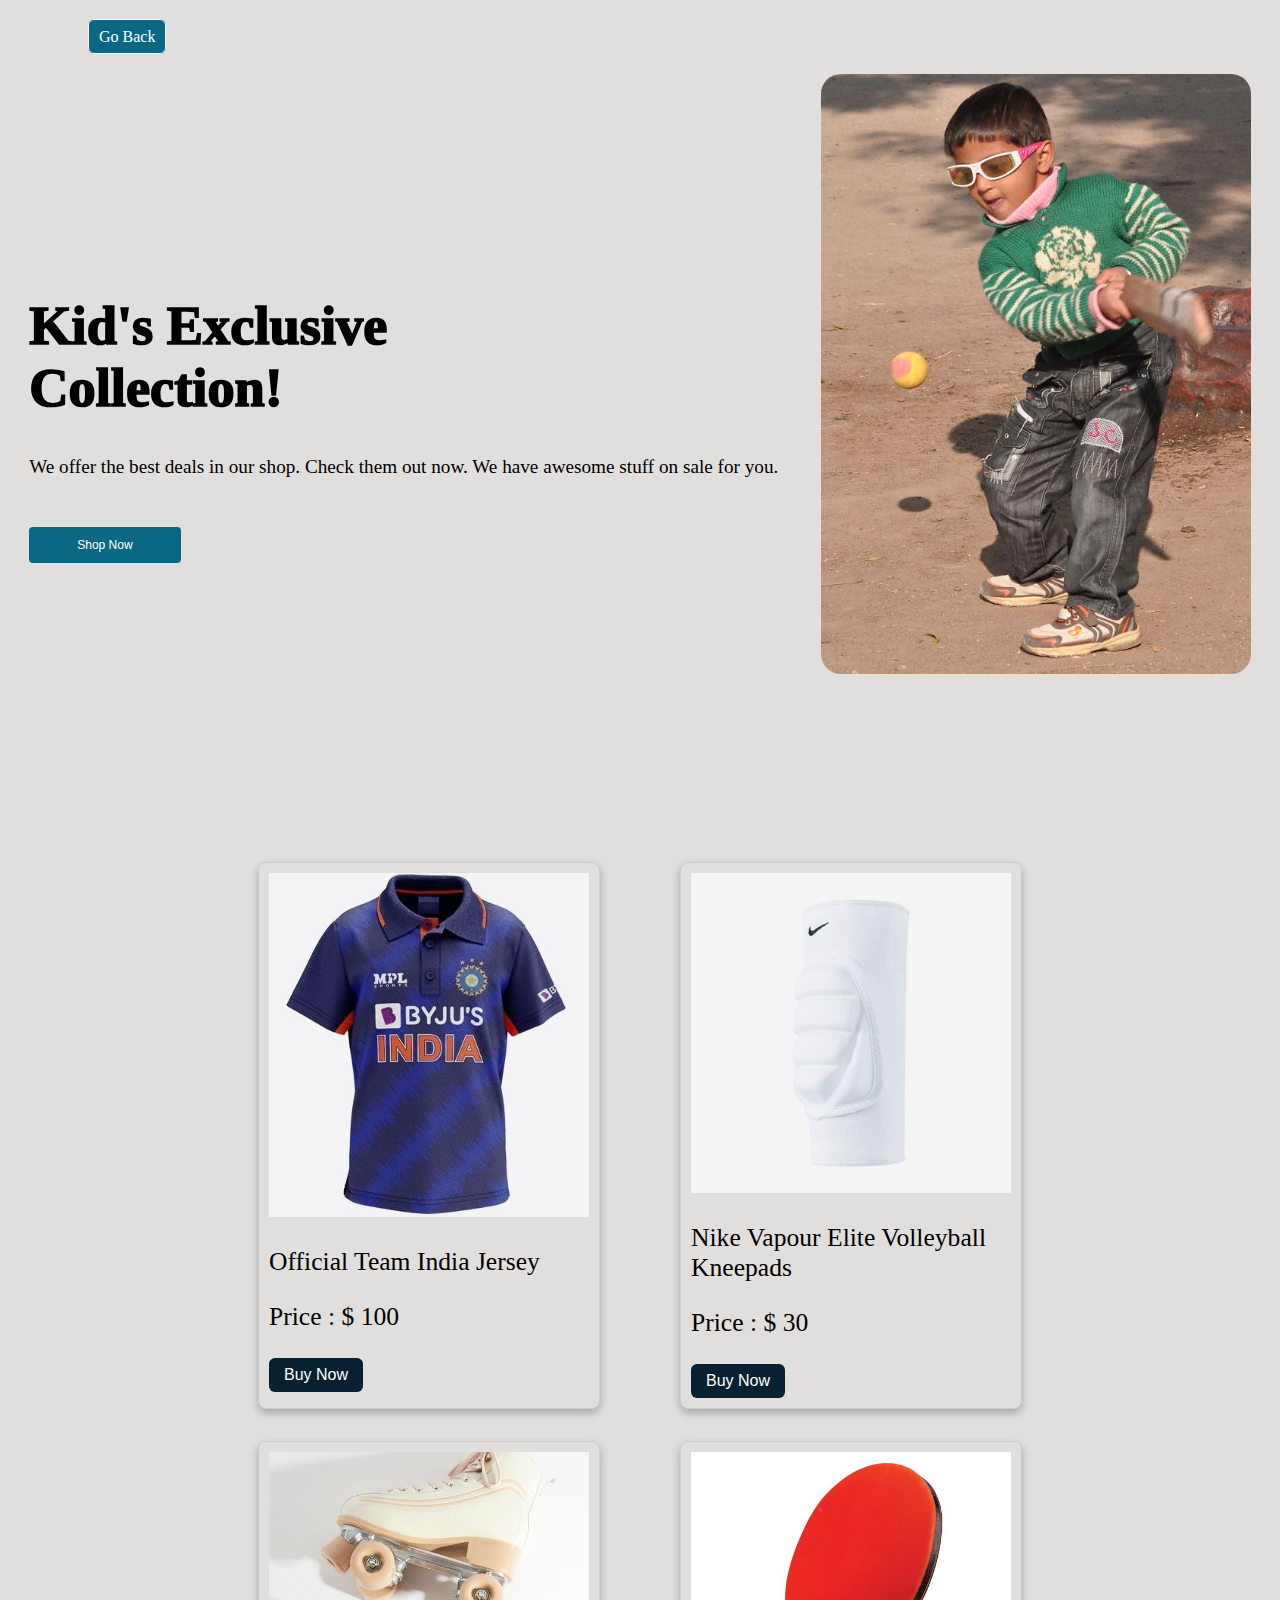
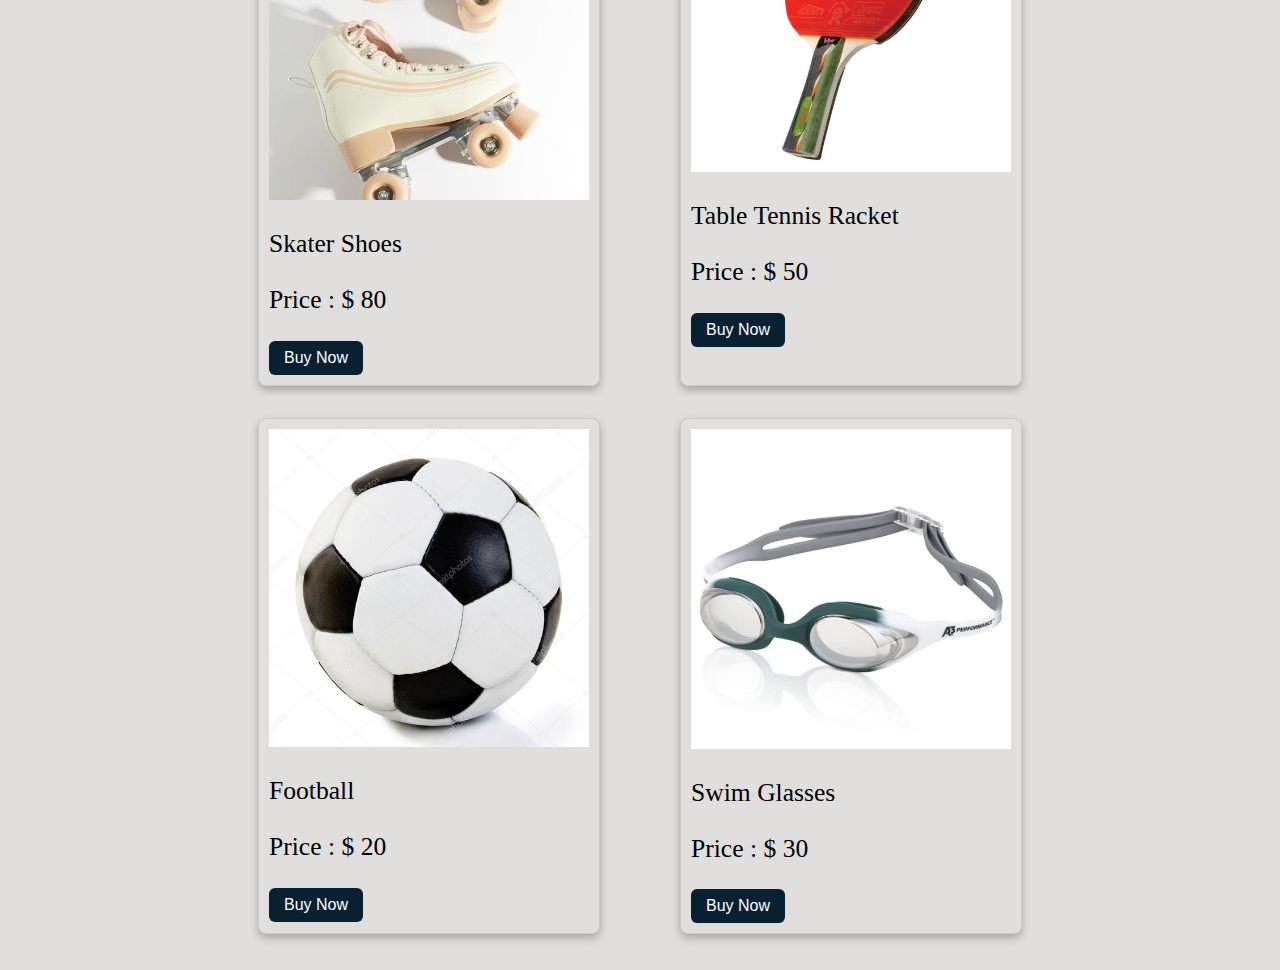
<file: kids.html>
<!DOCTYPE html>
<html lang="en">

<head>
    <meta charset="UTF-8">
    <meta http-equiv="X-UA-Compatible" content="IE=edge">
    <meta name="viewport" content="width=device-width, initial-scale=1.0">
    <title>Kids</title>
    <link rel="stylesheet" href="./Assets/css/women.css">
</head>

<body>
    <div><a href="./index.html">Go Back</a>
    </div>
    <!-- hero -->
    <div id="homee" class="hero-box container">
        <div class="hero-text">
            <h1>Kid's<span class="hero-text-span"> Exclusive</span><br>Collection!</h1>
            <p>We offer the best deals in our shop. Check them out now. We have awesome
                stuff on sale
                for
                you.
            </p>
            <button class="hero-btn">Shop Now</button>
        </div>
        <div class="hero-image">
            <img src="./Assets/img/hero-image_2.jpg" alt="hero">
        </div>
    </div>
    <section id="container">
        <figure class="product">
            <img src="./Assets/img/kids/upper.jpg" alt="">
            <figcaption>
                <h3>Official Team India Jersey </h3>
                <h3>Price : $ 100</h3>
                <button>Buy Now</button>
            </figcaption>
        </figure>
        <figure class="product">
            <img src="./Assets/img/kids/kneepads.jpg" alt="">
            <figcaption>
                <h3>Nike Vapour Elite Volleyball Kneepads </h3>
                <h3>Price : $ 30</h3>
                <button>Buy Now</button>
            </figcaption>
        </figure>
        <figure class="product">
            <img src="./Assets/img/kids/skaters.jpg" alt="">
            <figcaption>
                <h3>Skater Shoes </h3>
                <h3>Price : $ 80</h3>
                <button>Buy Now</button>
            </figcaption>
        </figure>
        <figure class="product">
            <img src="./Assets/img/kids/tt.jpg" alt="">
            <figcaption>
                <h3>Table Tennis Racket</h3>
                <h3>Price : $ 50</h3>
                <button>Buy Now</button>
            </figcaption>
        </figure>
        <figure class="product">
            <img src="./Assets/img/kids/football.jpg" alt="">
            <figcaption>
                <h3>Football</h3>
                <h3>Price : $ 20</h3>
                <button>Buy Now</button>
            </figcaption>
        </figure>
        <figure class="product">
            <img src="./Assets/img/kids/swim.jpg" alt="">
            <figcaption>
                <h3>Swim Glasses</h3>
                <h3>Price : $ 30</h3>
                <button>Buy Now</button>
            </figcaption>
        </figure>
    </section>
</body>

</html>
</file>
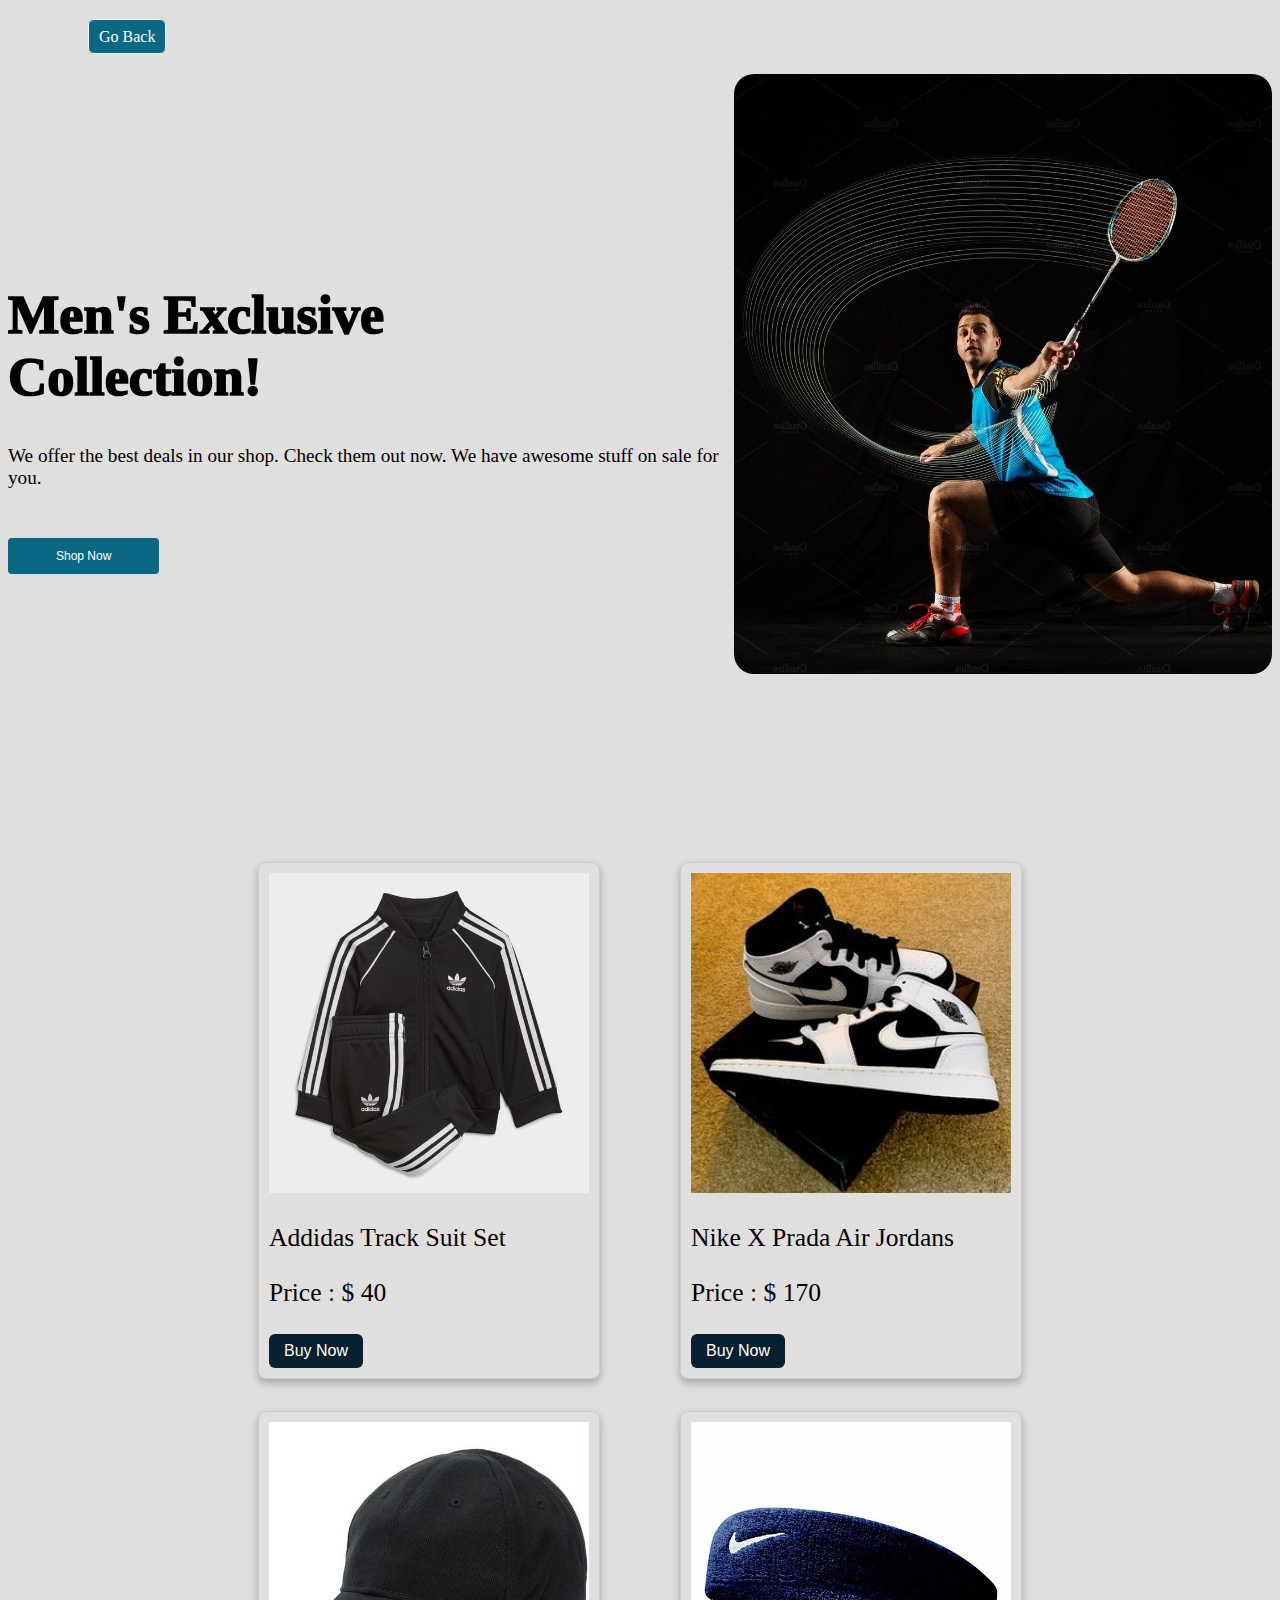
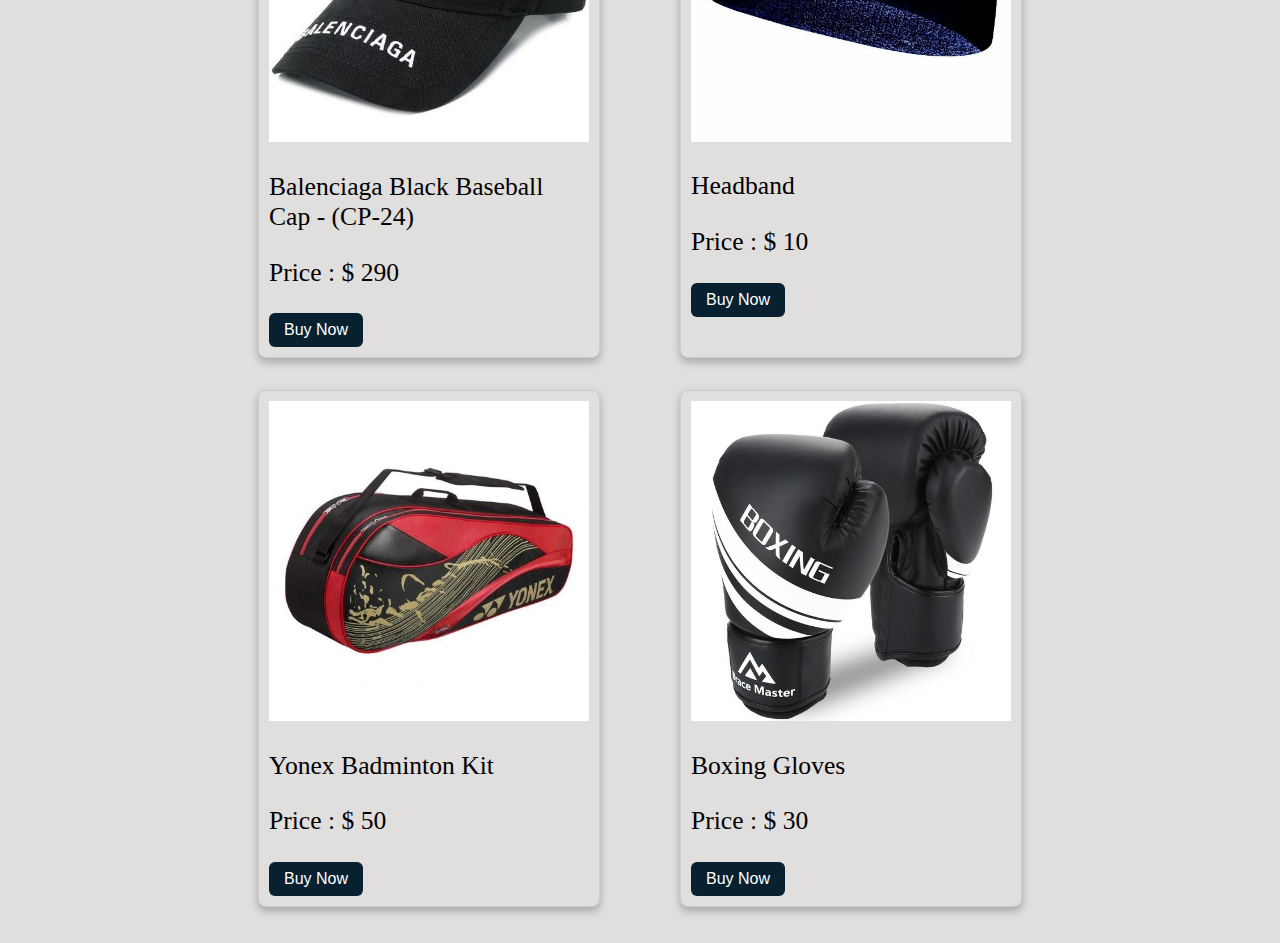
<file: men.html>
<!DOCTYPE html>
<html lang="en">

<head>
    <meta charset="UTF-8">
    <meta http-equiv="X-UA-Compatible" content="IE=edge">
    <meta name="viewport" content="width=device-width, initial-scale=1.0">
    <title>Men</title>
    <link rel="stylesheet" href="./Assets/css/women.css">
</head>

<body>
    <div><a href="./index.html">Go Back</a>
    </div>
    <!-- hero -->
    <div id="homee" class="hero-box container">
        <div class="hero-text">
            <h1>Men's<span class="hero-text-span"> Exclusive</span><br>Collection!</h1>
            <p>We offer the best deals in our shop. Check them out now. We have awesome
                stuff on sale
                for
                you.
            </p>
            <button class="hero-btn">Shop Now</button>
        </div>
        <div class="hero-image">
            <img src="./Assets/img/hero-image_3.jpeg" alt="hero">
        </div>
    </div>
    <section id="container">
        <figure class="product">
            <img src="./Assets/img/mens/additrack.jpeg" alt="">
            <figcaption>
                <h3>Addidas Track Suit Set</h3>
                <h3>Price : $ 40</h3>
                <button>Buy Now</button>
            </figcaption>
        </figure>
        <figure class="product">
            <img src="./Assets/img/mens/jord.jpg" alt="">
            <figcaption>
                <h3>Nike X Prada Air Jordans </h3>
                <h3>Price : $ 170</h3>
                <button>Buy Now</button>
            </figcaption>
        </figure>
        <figure class="product">
            <img src="./Assets/img/mens/cap.jpeg" alt="">
            <figcaption>
                <h3>Balenciaga Black Baseball Cap - (CP-24) </h3>
                <h3>Price : $ 290</h3>
                <button>Buy Now</button>
            </figcaption>
        </figure>
        <figure class="product">
            <img src="./Assets/img/mens/band.jpeg" alt="">
            <figcaption>
                <h3>Headband </h3>
                <h3>Price : $ 10</h3>
                <button>Buy Now</button>
            </figcaption>
        </figure>

        <figure class="product">
            <img src="./Assets/img/mens/kit.jpeg" alt="">
            <figcaption>
                <h3>Yonex Badminton Kit</h3>
                <h3>Price : $ 50</h3>
                <button>Buy Now</button>
            </figcaption>
        </figure>
        <figure class="product">
            <img src="./Assets/img/mens/boxing.jpeg" alt="">
            <figcaption>
                <h3>Boxing Gloves </h3>
                <h3>Price : $ 30</h3>
                <button>Buy Now</button>
            </figcaption>
        </figure>
    </section>
</body>

</html>
</file>
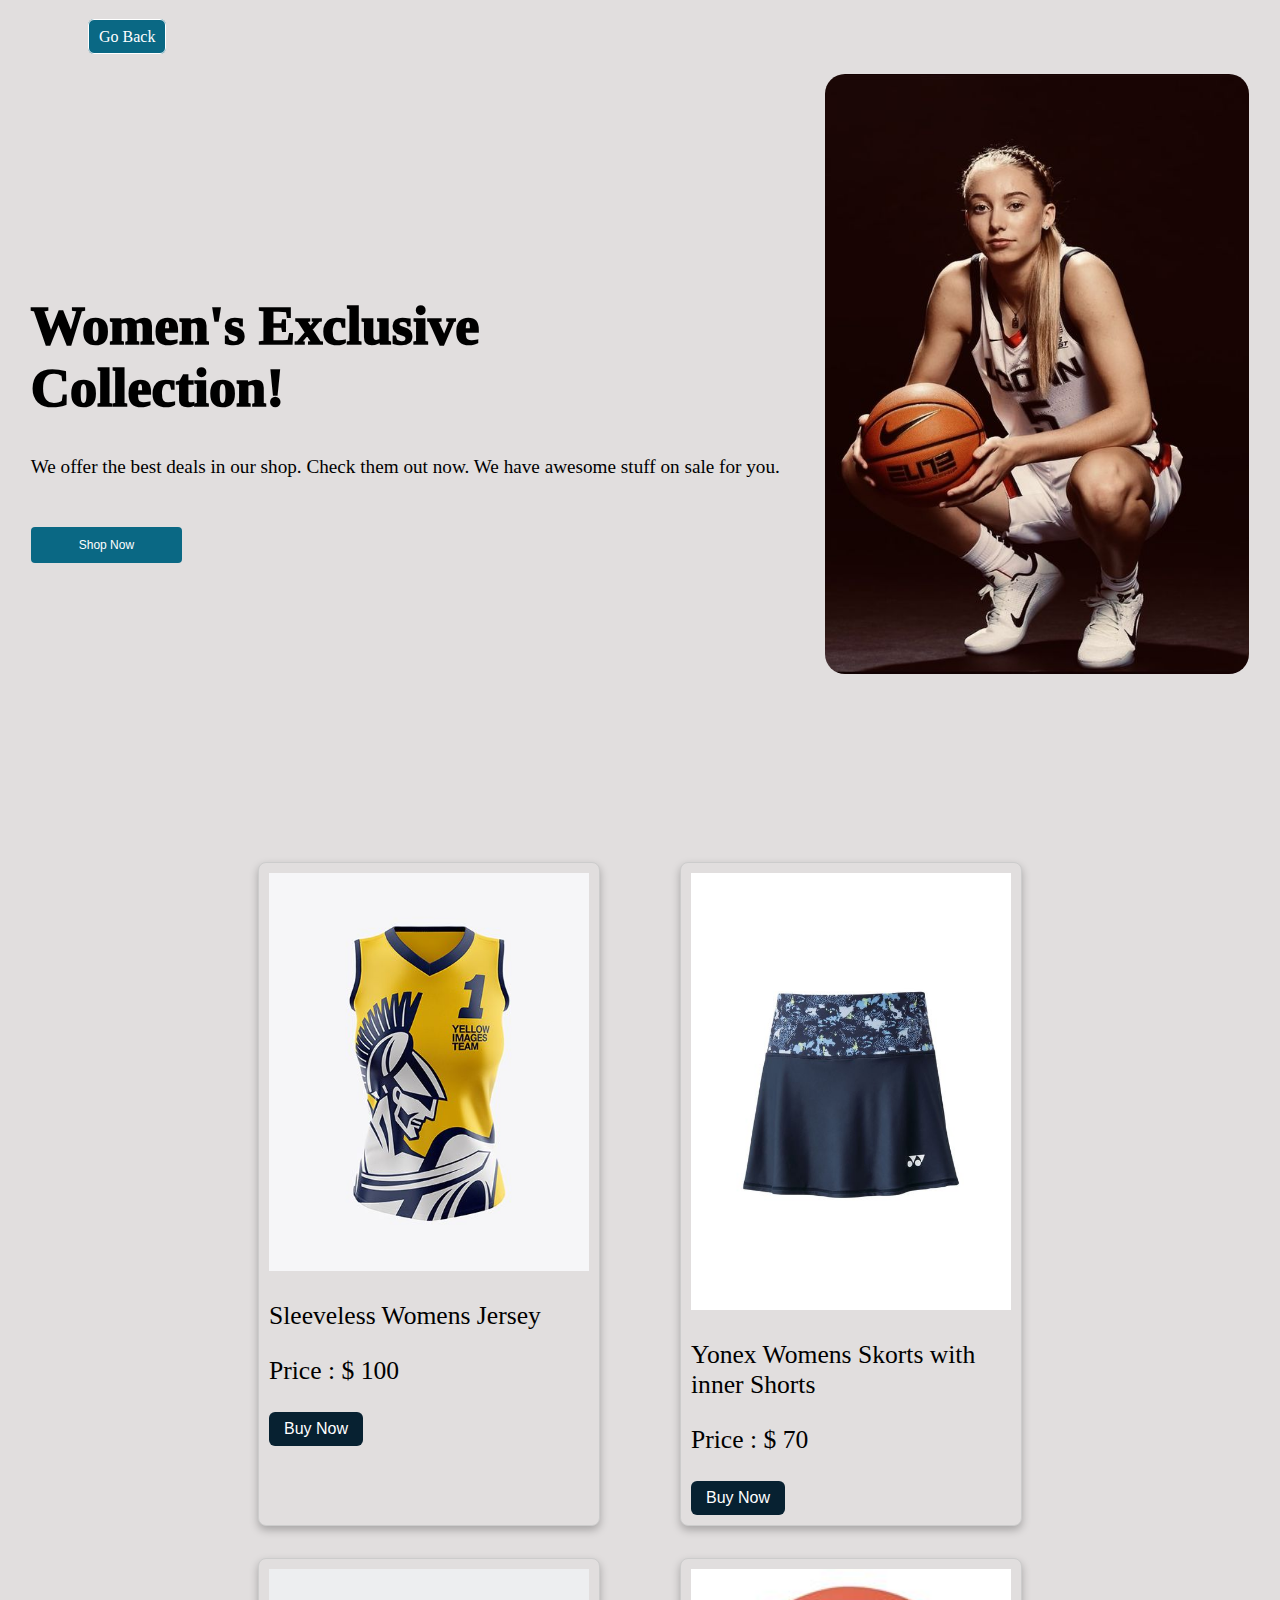
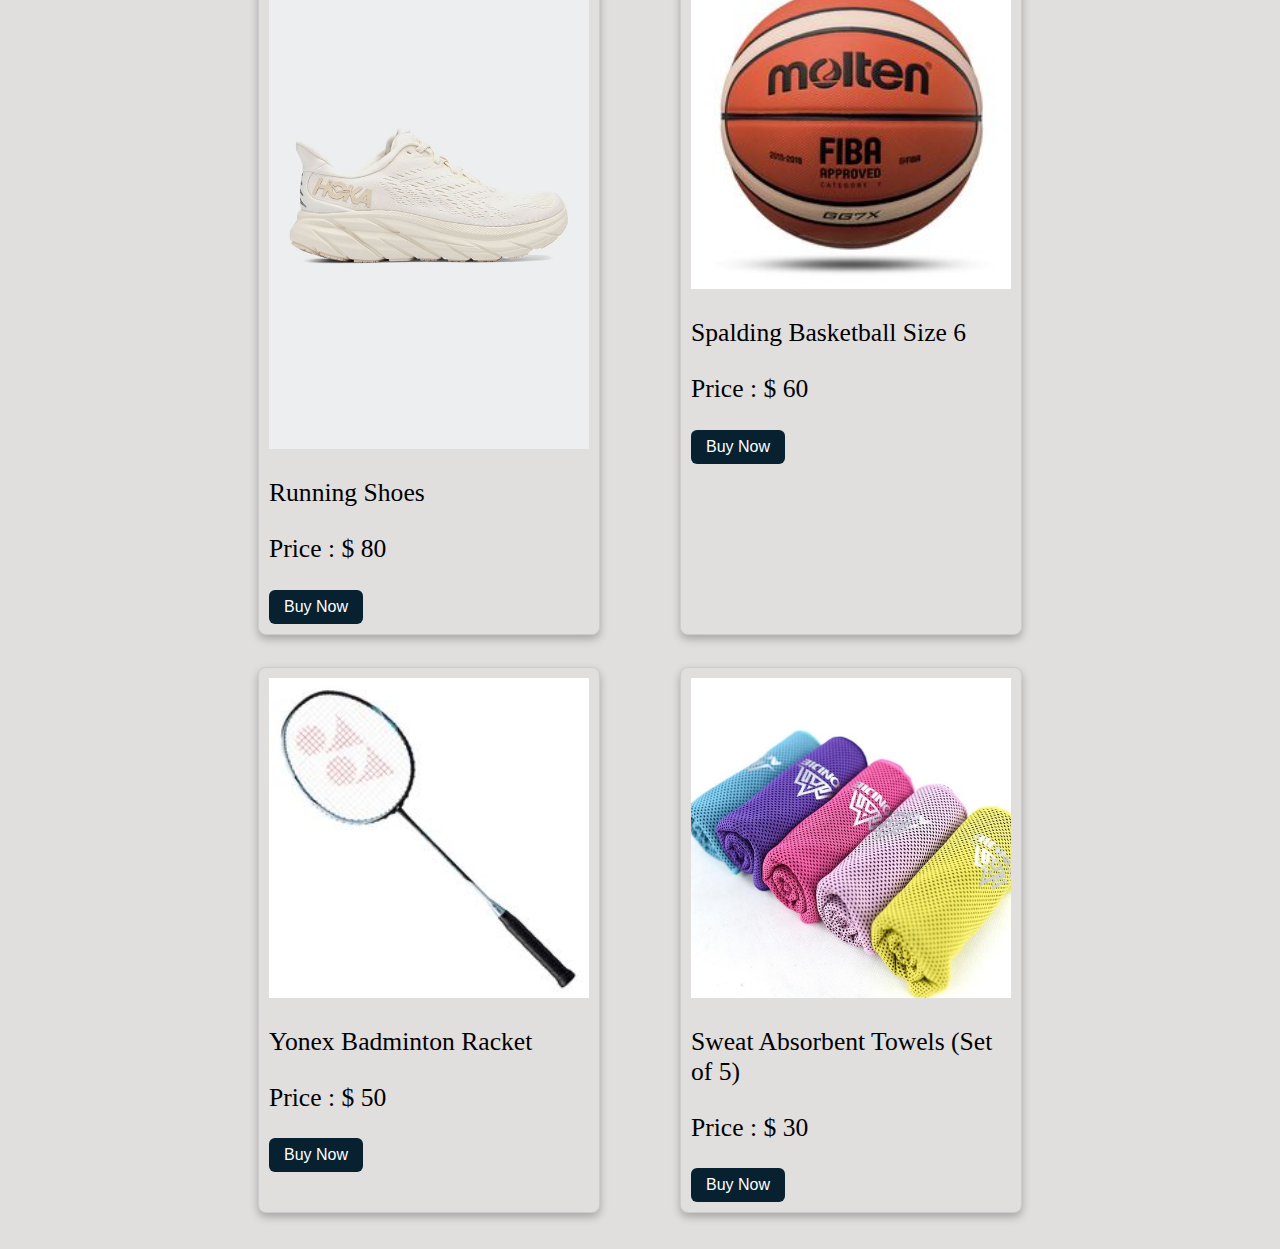
<file: women.html>
<!DOCTYPE html>
<html lang="en">

<head>
    <meta charset="UTF-8">
    <meta http-equiv="X-UA-Compatible" content="IE=edge">
    <meta name="viewport" content="width=device-width, initial-scale=1.0">
    <title>Women</title>
    <link rel="stylesheet" href="./Assets/css/women.css">
</head>

<body>
    <div><a href="./index.html">Go Back</a>
    </div>
    <!-- hero -->
    <div id="homee" class="hero-box container">
        <div class="hero-text">
            <h1>Women's<span class="hero-text-span"> Exclusive</span><br>Collection!</h1>
            <p>We offer the best deals in our shop. Check them out now. We have awesome
                stuff on sale
                for
                you.
            </p>
            <button class="hero-btn">Shop Now</button>
        </div>
        <div class="hero-image">
            <img src="./Assets/img/hero-image_1.jpg" alt="hero">
        </div>
    </div>
    <section id="container">
        <figure class="product">
            <img src="./Assets/img/womens/upper.jpg" alt="">
            <figcaption>
                <h3>Sleeveless Womens Jersey </h3>
                <h3>Price : $ 100</h3>
                <button>Buy Now</button>
            </figcaption>
        </figure>
        <figure class="product">
            <img src="./Assets/img/womens/shorts.jpg" alt="">
            <figcaption>
                <h3>Yonex Womens Skorts with inner Shorts </h3>
                <h3>Price : $ 70</h3>
                <button>Buy Now</button>
            </figcaption>
        </figure>
        <figure class="product">
            <img src="./Assets/img/womens/shoes.jpg" alt="">
            <figcaption>
                <h3>Running Shoes </h3>
                <h3>Price : $ 80</h3>
                <button>Buy Now</button>
            </figcaption>
        </figure>
        <figure class="product">
            <img src="./Assets/img/womens/basketball.jpg" alt="">
            <figcaption>
                <h3>Spalding Basketball Size 6 </h3>
                <h3>Price : $ 60</h3>
                <button>Buy Now</button>
            </figcaption>
        </figure>
        <figure class="product">
            <img src="./Assets/img/womens/badminton.jpg" alt="">
            <figcaption>
                <h3>Yonex Badminton Racket</h3>
                <h3>Price : $ 50</h3>
                <button>Buy Now</button>
            </figcaption>
        </figure>
        <figure class="product">
            <img src="./Assets/img/womens/towels.jpg" alt="">
            <figcaption>
                <h3>Sweat Absorbent Towels (Set of 5)</h3>
                <h3>Price : $ 30</h3>
                <button>Buy Now</button>
            </figcaption>
        </figure>
    </section>
</body>

</html>
</file>
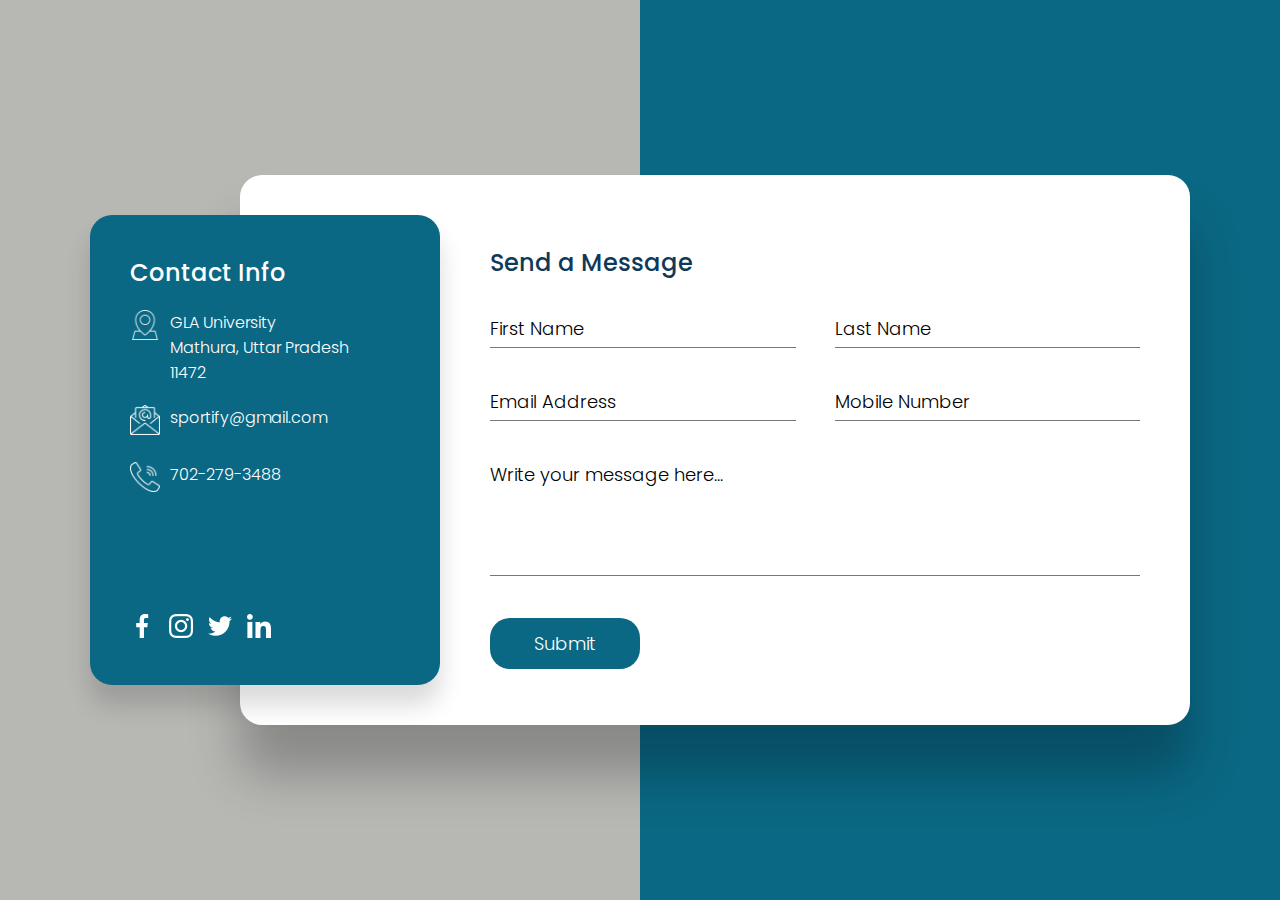
<file: Assets/Contact Us/contact _index.html>
<!doctype html>
<html>
    <head>
    <meta charset="utf-8">
    <meta name="viewport" content="width=device-width, initial-scale=1.0">
    <title> Contact Us - Responsive Page Design</title>
    <link rel="shortcut icon" type="image/jpg" href="/images/news2.png"/>
    <style>
        @import url('https://fonts.googleapis.com/css2?family=Poppins:wght@200&display=swap');
        @import url('https://fonts.googleapis.com/css2?family=Poppins:wght@300&display=swap');
        @import url('https://fonts.googleapis.com/css2?family=Poppins:wght@400&display=swap');
        @import url('https://fonts.googleapis.com/css2?family=Poppins:wght@500&display=swap');
        @import url('https://fonts.googleapis.com/css2?family=Poppins:wght@600&display=swap');
        @import url('https://fonts.googleapis.com/css2?family=Poppins:wght@700&display=swap');
        @import url('https://fonts.googleapis.com/css2?family=Poppins:wght@800&display=swap');
        @import url('https://fonts.googleapis.com/css2?family=Poppins:wght@900&display=swap');
    </style>
    <link rel="stylesheet" href="./contact_style.css">
    </head>
    <body>
    <script src="./contact_js.js"></script>

        <form onsubmit="myfunc(event)">
            <div class="container">
                <div class="contactInfo"> 
                    <div>
                        <h2>Contact Info</h2>
                        <ul class="info">
                            <li>
                                <span><img src="./images/location.png"></span>
                                <span>GLA University<br>
                                    Mathura, Uttar Pradesh<br>
                                    11472</span>
                                </span>
                            </li>
                            <li>
                                <span><img src="./images/mail.png"></span>
                                <!-- <span>nassosanagn@gmail.com</span> -->
                                <span><a href = "mailto: sportify@gmail.com">sportify@gmail.com</a></span>
                            </li>
                            <li>
                                <span><img src="./images/call.png"></span>
                                <span>702-279-3488</span>
                            </li>

                        </ul>
                    </div>
                    <ul class="sci">
                        <li><a href="https://www.facebook.com/"><img src="./images/1.png"></a></li>
                        <li><a href="https://www.instagram.com/"><img src="./images/3.png"></a></li>
                        <li><a href="https://twitter.com"><img src="./images/2.png"></a></li>
                        <li><a href="https://www.linkedin.com/"><img src="./images/5.png"></a></li>
                        
                    </ul>
                </div>
                    <div class="contactForm">
                        <h2>Send a Message</h2>
                        <div class="formBox">
                        <div class="inputBox w50">
                            <input type="text" id="firstname" name="name" required>
                            <span>First Name</span>
                        </div>
                        <div class="inputBox w50">
                            <input type="text" id="lastname" required>
                            <span>Last Name</span>
                        </div>
                        <div class="inputBox w50">
                            <input type="email" id="email" required>
                            <span>Email Address</span>
                        </div>
                        <div class="inputBox w50">
                            <input type="text" id="number" required>
                            <span>Mobile Number</span>
                        </div>
                        <div class="inputBox w100">
                            <textarea id="message" required></textarea>
                            <span>Write your message here...</span>
                        </div>
                        <div class="inputBox w100">
                            <input type="submit" id="submit" value="Submit">
                        </div>
                    </div>
                </div>
                    
                    
             
            </form>
    </body>
</html>
</file>
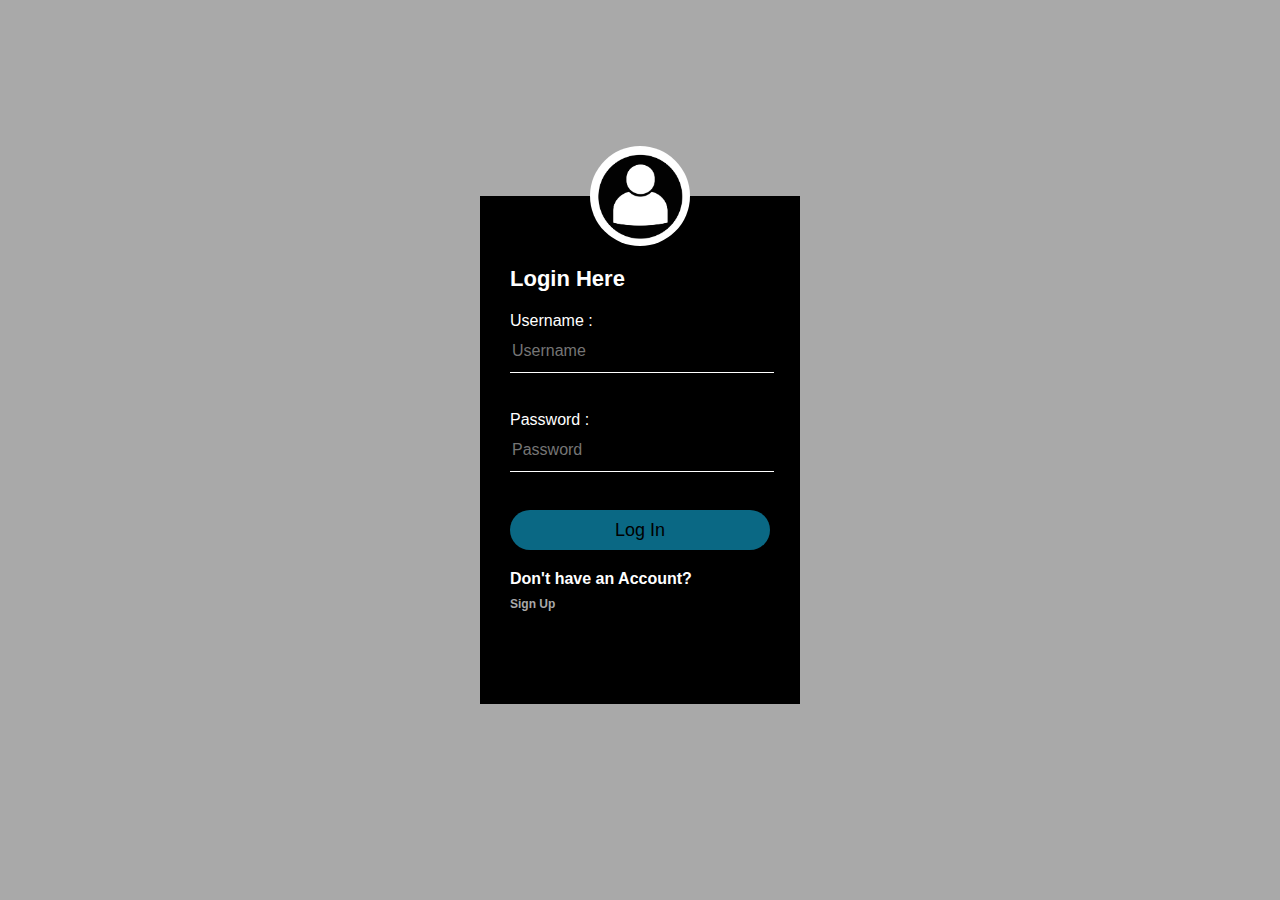
<file: Assets/login/log.html>
<!DOCTYPE html>
<html lang="en">

<head>
    <title>Login</title>
    <link rel="stylesheet" href="./log.css">
</head>

<body>
    <div class="loginbox">
        <img src="avatar.jpg" class="avatar">
        <h1>Login Here</h1>
        <form>
            Username : <input type="text" placeholder="Username" id="username" required><br><br>
            Password : <input type="password" placeholder="Password" id="password" required><br><br>

            <input type="submit" name="" value="Log In">
            <p>Don't have an Account?</p>
            <h1 class="sign"><a href="../Sign Up/Sign Up.html" target="_blank">Sign Up</a></h1>
        </form>
    </div>
</body>

</html>
</file>
<file: Assets/css/women.css>
* {
    background-color: rgb(225, 222, 222);
}

a {
    font-size: 1rem;
    color: white;
    margin-left: 80px;
    position: relative;
    top: 20px;
    border: 1px solid;
    border-radius: 6px;
    padding: 8px 10px;
    height: 20px;
    width: 100px;
    text-decoration: none;
    background-color: #0a6884;
}

a:hover {
    background-color: white;
    color: #FF3C78;
    border: 1px solid #FF3C78;
}

/* hero */
.hero-box {
    display: flex;
    flex-direction: row;
    justify-content: space-around;
    align-items: center;
    height: 800px;
    background-color: rgb(225, 222, 222);
    /* margin: 0px 178px; */
}

.hero-text h1 {
    font-size: 3.4rem;
    font-weight: 1000;
    position: relative;
    bottom: 30px;
}

.hero-text p {
    font-size: 1.2em;
    font-weight: 500;
    position: relative;
    bottom: 30px;
}

.hero-btn {
    background-color: #0a6884;
    color: white;
    border: 1px solid transparent;
    padding: 10px 47px;
    border-radius: 4px;
    font-size: 12px;
}

.hero-btn:hover {
    background-color: white;
    color: #FF3C78;
    border: 1px solid #FF3C78;
}

.hero-image img {
    height: 600px;
    border-radius: 20px;
    position: relative;
    bottom: 50px;
}

#container {
    width: 90vw;
    margin: 20px auto;
    display: flex;
    flex-wrap: wrap;
    justify-content: center;
}


.product {
    width: 320px;
    border: 1px solid #ccc;
    border-radius: 8px;
    padding: 10px;
    box-shadow: 0px 4px 8px rgba(0, 0, 0, 0.26);
    transition: 300ms;
}

.product img {
    width: 100%;
}

.product h3 {
    font-weight: normal;
    font-size: 1.6rem;
}

.product h3 span {
    color: red;
    float: right;
}

.product button {
    padding: 8px 15px;
    background-color: rgb(7, 33, 49);
    color: white;
    font-size: 1rem;
    border-radius: 6px;
    border: none;
}

.product button:hover {
    cursor: pointer;
}

.product:hover {
    transform: scale(1.05);
    cursor: pointer;
}
</file>
<file: Assets/Contact Us/contact_style.css>
/* @import url('http://fonts.googleapis.com/css2?family=Poppins:wght@200;300;400;500;600;700;800;900&display=swap'); */

*
{
    margin: 0;
    padding: 0;
    box-sizing: border-box;
    font-family: 'Poppins',sans-serif;
}

form
{
    display: flex;
    justify-content: center;
    align-items: center;
    min-height: 100vh;
    background-color: #0a6884;

}
form::before
{
    content: '';
    position: absolute;
    top: 0;
    left: 0;
    width: 50%;
    height: 100%;
    background: #b7b7b4;
}

.container
{
    position: relative;
    min-width: 1100px;
    min-height: 550px;
    display: flex;
    z-index: 1000;
    /* border-radius: 22px; */
    /* background-color: #fff; */

}

.container .contactInfo
{
    position: absolute;
    top: 40px;
    width: 350px;
    height: calc(100% - 80px);
    background: #0a6884;
    z-index: 1;
    padding: 40px;
    display: flex;
    justify-content: center;
    flex-direction: column;
    justify-content: space-between;
    box-shadow: 0 20px 25px rgba(0,0,0,0.15); 
    border-radius: 22px;
}

.container .contactInfo h2
{
    color: #fff;
    font-size:24px;
    font-weight: 500;
}

.container .contactInfo ul.info 
{
   position: relative;
   margin: 20px 0; 
}

.container .contactInfo ul.info li
{
   position: relative;
   list-style: none;
   display: flex;
   margin: 20px 0;
   cursor: pointer;
   align-items: flex-start;
}

.container .contactInfo ul.info li span:nth-child(1)
{
    width: 30px;
    min-width: 30px;
}

/* for gmail */
.container .contactInfo ul.info li span a
{
    color: #fff;
    text-decoration: none;
    width: 30px;
    min-width: 30px;
    
}

.container .contactInfo ul.info li span:nth-child(1) img
{
    max-width: 100%;
    filter: invert(1);
}

.container .contactInfo ul.info li span:nth-child(2)
{
    color: #fff;
    margin-left: 10px;
    font-weight: 300;
}

.container .contactInfo ul.sci
{
    position: relative;
    display: flex;
}

.container .contactInfo ul.sci li
{
   list-style: none;  
   margin-right: 15px;
}

.container .contactInfo ul.sci li a
{
   text-decoration: none;
}

.container .contactInfo ul.sci li a img
{
   filter: invert(1);
}

.container .contactForm
{
    position: absolute;
    padding: 70px 50px;
    padding-left: 250px;
    margin-left: 150px;
    width: calc(100% - 150px);
    height: 100%;
    background: #fff; 
    box-shadow: 0 50px 50px rgba(0,0,0,0.25);
    border-radius: 22px;
}

.container .contactForm h2
{
    color: #0f3959;
    font-size: 24px;
    font-weight: 500;
}

.container .contactForm .formBox
{
    position: relative;
    display: flex;
    justify-content: space-between;
    flex-wrap: wrap;
    padding-top: 30px;
}

.container .contactForm .formBox .inputBox
{
    position: relative;
    margin-bottom: 35px;
}

.container .contactForm .formBox .inputBox.w50
{
    width: 47%;
}

.container .contactForm .formBox .inputBox.w100
{
    width: 100%;
}

.container .contactForm .formBox .inputBox input,
.container .contactForm .formBox .inputBox textarea 
{
    width: 100%;
    resize: none;
    padding: 5px 0;
    font-size: 18px;
    font-weight: 300;
    color: #333;
    border: none;
    outline: none;
    border-bottom: 1px solid #777;
}

.container .contactForm .formBox .inputBox textarea 
{
    height: 120px;
}

.container .contactForm .formBox .inputBox span 
{
    position: absolute;
    left: 0;
    padding: 5px 0;
    pointer-events: none;
    font-size: 18px;
    font-weight: 300;
    transition: 0.3s;
}

.container .contactForm .formBox .inputBox input:focus ~ span,
.container .contactForm .formBox .inputBox input:valid ~ span,
.container .contactForm .formBox .inputBox textarea:focus ~ span, 
.container .contactForm .formBox .inputBox textarea:valid ~ span
{
    transform: translateY(-20px);
    font-size:  12px;
    font-weight: 400;
    letter-spacing: 1px;
    color: #0a6884;
    font-weight: 500;
} 

/* Css for the submit button */
.container .contactForm .formBox .inputBox input[type="submit"]         
{
    position: relative;
    cursor: pointer;
    background: #0a6884;
    border-radius: 20px;
    color: #fff;
    border: none;
    max-width: 150px;
    padding: 12px;

}

.container .contactForm .formBox .inputBox input[type="submit"]:hover{
    background: #FF3C78;
}

/* make the form responsive */
@media (max-width: 1200px)
{
    .container
    {
        width: 90%;
        min-width: auto;
        margin: 20px;
        box-shadow: 0 20px 50px rgba(0,0,0,0.2);
    }

    .container .contactInfo
    {
        top: 0;
        height: 550px;
        position: relative;
        box-shadow: none;
        border-radius: 0px;
    }

    .container .contactForm
    {
        position: relative;
        width: calc(100% - 350px);
        padding-left: 0;
        margin-left: 0;
        padding: 40px;
        height: 550px;
        box-shadow: none;
        border-radius: 0px;
    }
}

@media (max-width: 991px)
{
    section
    {
        display: flex;
        justify-content: center;
        align-items: center;
        min-height: 100vh;
        background: #fff38e;
    }

    section::before
    {
        display: none;
    }

    .container
    {
        display: flex;
        flex-direction: column-reverse;
    }

    .container .contactForm
    {
        width: 100%;
        height: auto;
        border-radius: 0px;
    }

    .container .contactInfo
    {
        width: 100%;
        height: auto;
        flex-direction: row;
        border-radius: 0px;
    }
    .container .contactInfo ul.sci
    {
       position: relative;
       display: flex;
       justify-content: center;
       align-items: center;
    }
}

@media (max-width: 600px)
{
    .container .contactForm
    {
        padding: 25px;
    }

    .container .contactInfo{
        padding: 25px;
        flex-direction: column;
        align-items: flex-start;
    }

    .container .contactInfo ul.sci
    {
        margin-top: 40px;
    }

    .container .contactForm .formBox .inputBox.w50
    {
        width: 100%;
    }
}
</file>
<file: Assets/login/log.css>
body {
    margin: 0;
    padding: 0;
    background-size: cover;
    background-position: center;
    font-family: sans-serif;
    background-color: darkgrey;
}

.loginbox {
    width: 320px;
    height: auto;
    background: #000;
    color: #fff;
    top: 50%;
    left: 50%;
    position: absolute;
    transform: translate(-50%, -50%);
    box-sizing: border-box;
    padding: 70px 30px;
}


.avatar {
    width: 100px;
    height: 100px;
    border-radius: 50%;
    position: absolute;
    top: -50px;
    left: calc(50% - 50px);
}

h1 {
    margin: 0;
    padding: 0 0 20px;
    text-align: centre;
    font-size: 22px;
}

.loginbox p {
    margin: 0;
    padding: 0;
    font-weight: bold;
}

.loginbox input {
    width: 100%;
    margin-bottom: 20px;
}

.loginbox input[type="text"],
input[type="password"] {
    border: none;
    border-bottom: 1px solid #fff;
    background: transparent;
    outline: none;
    height: 40px;
    color: #fff;
    font-size: 16px;
}

.loginbox input[type="submit"] {
    border: none;
    outline: none;
    height: 40px;
    background: #0a6884;
    font-size: 18px;
    border-radius: 20px;
}

.loginbox input[type="submit"]:hover {
    cursor: pointer;
    background: #ffc107;
    color: #000;
}

.loginbox a {
    text-decoration: none;
    font-size: 12px;
    line-height: 20px;
    color: darkgrey;
}

.loginbox a:hover {
    color: #ffc107;
}

p .sign {
    font-size: 100rem;
}
</file>
